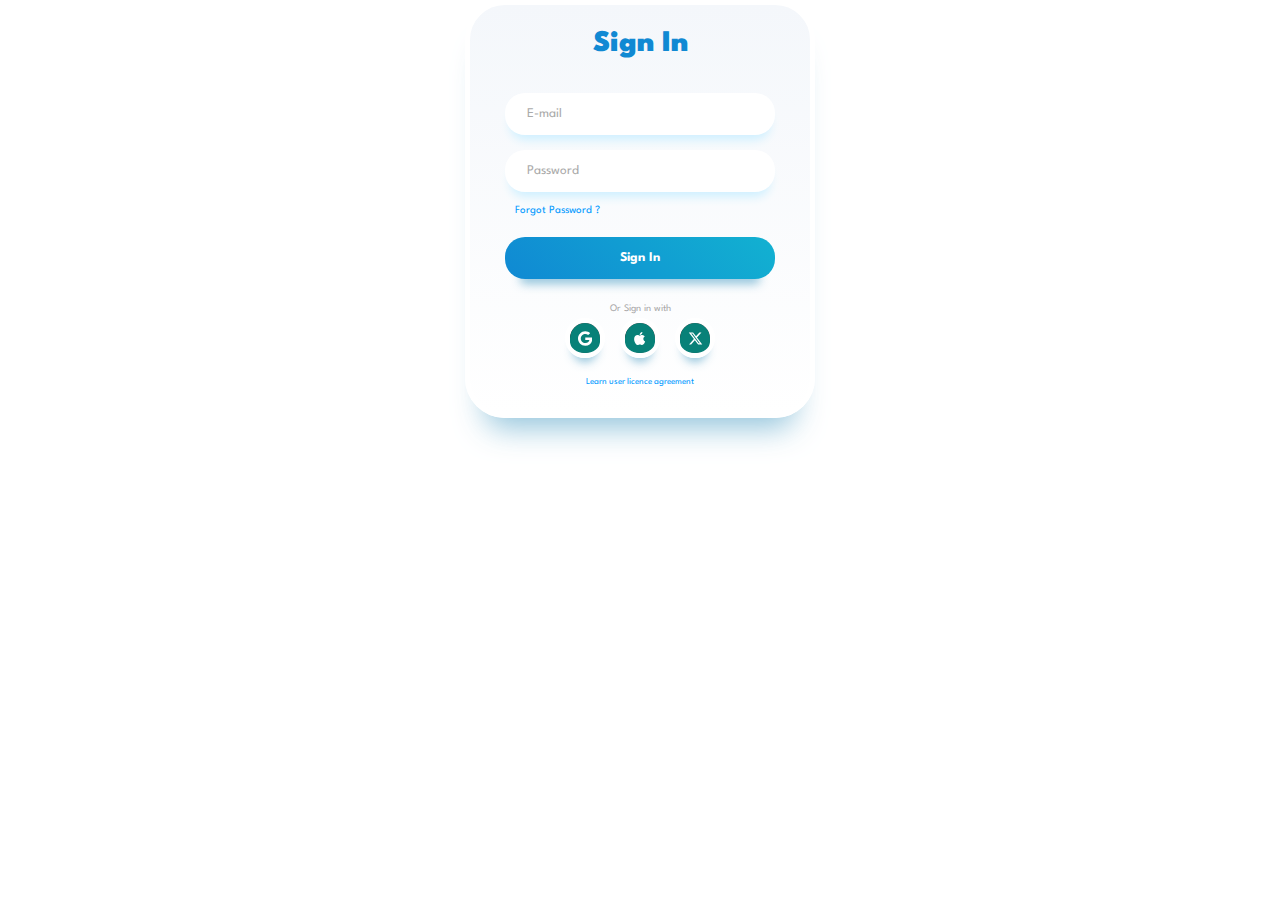
<file: index.html>
<!DOCTYPE html>
<html lang="en">
<head>
  <meta charset="UTF-8">
  <meta name="viewport" content="width=device-width, initial-scale=1.0">
  <title>Signup Form</title>
  <link rel="stylesheet" href="style.css">
</head>
  <div class="container">
    <div class="heading">Sign In</div>
    <form action="Home.html" class="form">
      <input required="" class="input" type="email" name="email" id="email" placeholder="E-mail">
      <input required="" class="input" type="password" name="password" id="password" placeholder="Password">
      <span class="forgot-password"><a href="#">Forgot Password ?</a></span>
      <input class="login-button" type="submit" value="Sign In">
      
    </form>
    <div class="social-account-container">
        <span class="title">Or Sign in with</span>
        <div class="social-accounts">
          <button class="social-button google">
            <svg class="svg" xmlns="http://www.w3.org/2000/svg" height="1em" viewBox="0 0 488 512">
              <path d="M488 261.8C488 403.3 391.1 504 248 504 110.8 504 0 393.2 0 256S110.8 8 248 8c66.8 0 123 24.5 166.3 64.9l-67.5 64.9C258.5 52.6 94.3 116.6 94.3 256c0 86.5 69.1 156.6 153.7 156.6 98.2 0 135-70.4 140.8-106.9H248v-85.3h236.1c2.3 12.7 3.9 24.9 3.9 41.4z"></path>
            </svg></button>
          <button class="social-button apple">
            <svg class="svg" xmlns="http://www.w3.org/2000/svg" height="1em" viewBox="0 0 384 512">
              <path d="M318.7 268.7c-.2-36.7 16.4-64.4 50-84.8-18.8-26.9-47.2-41.7-84.7-44.6-35.5-2.8-74.3 20.7-88.5 20.7-15 0-49.4-19.7-76.4-19.7C63.3 141.2 4 184.8 4 273.5q0 39.3 14.4 81.2c12.8 36.7 59 126.7 107.2 125.2 25.2-.6 43-17.9 75.8-17.9 31.8 0 48.3 17.9 76.4 17.9 48.6-.7 90.4-82.5 102.6-119.3-65.2-30.7-61.7-90-61.7-91.9zm-56.6-164.2c27.3-32.4 24.8-61.9 24-72.5-24.1 1.4-52 16.4-67.9 34.9-17.5 19.8-27.8 44.3-25.6 71.9 26.1 2 49.9-11.4 69.5-34.3z"></path>
            </svg>
          </button>
          <button class="social-button twitter">
            <svg class="svg" xmlns="http://www.w3.org/2000/svg" height="1em" viewBox="0 0 512 512">
              <path d="M389.2 48h70.6L305.6 224.2 487 464H345L233.7 318.6 106.5 464H35.8L200.7 275.5 26.8 48H172.4L272.9 180.9 389.2 48zM364.4 421.8h39.1L151.1 88h-42L364.4 421.8z"></path>
            </svg>
          </button>
        </div>
      </div>
      <span class="agreement"><a href="#">Learn user licence agreement</a></span>
  </div>

  
</body>
</html>
</file>
<file: style.css>
@import url("https://fonts.googleapis.com/css2?family=Spartan:wght@100;200;300;400;500;600;700;800;900&display=swap");

* {
  margin: 0;
  padding: 0;
  box-sizing: border-box;
  font-family: "Spartan", sans-serif;
}

html {
  scroll-behavior: smooth;
}

/* Global Styles */

h1 {
  font-size: 50px;
  line-height: 64px;
  color: #222;
}

h2 {
  font-size: 46px;
  line-height: 54px;
  color: #222;
}

h4 {
  font-size: 20px;
  color: #222;
}

h6 {
  font-weight: 700;
  font-size: 12px;
}

p {
  font-size: 16px;
  color: #465b52;
  margin: 15px 0 20px 0;
}

.section-p1 {
  padding: 40px 80px;
}

.section-m1 {
  margin: 40px 0;
}

body {
  width: 100%;
}
/*HEADER*/
#header{
    display: flex;
    align-items: center;
    justify-content: space-between;
    padding: 20px 80px;
    background-color: #e3e3e3;
    box-shadow: 0 5px 15px rgba(0, 0, 0, 0.06);
    z-index: 999;
    position: sticky;
    top: 0;
    left: 0;
}
#navbar{
    display: flex;
    align-items: center;
    justify-content: center;
}
#navbar li{
    list-style: none;
    padding: 0 20px;
    position: relative;
}
#navbar li a{
    text-decoration: none;
    font-size: 16px;
    font-weight: 600;
    color: #1a1a1a;
    transition: 0.3s ease ;
}
#navbar li a:hover,
#navbar li a.active{
    color: red;

}
#navbar li a.active::after,
#navbar li a:hover::after{
    content: "";
    width: 30%;
    height: 2px;
    background: red;
    position: absolute;
    bottom: -4px;
    left: 20px;
}
#mobile{
    display: none;
    align-items: center;
}
/*HOMEPAGE*/
#hero{
    background-image: url("https://img.freepik.com/free-vector/white-technology-background_23-2148390327.jpg");
    height: 60vh;
    width: 100%;
    background-size: cover;
    background-position: top 25% right 0;
    padding: 0 80px;
    display: flex;
    flex-direction: column;
    align-items: flex-start;
    justify-content: center;
}
#hero h4{
    padding-bottom: 15px;
}
#hero h1{
 color: #088178;
}
#hero img{
    margin-top: 60px;
    border: 1px solid black;
    box-shadow: 0 0 10px rgba(0,0,0,.5);
    max-width: 200px;

}
#hero button{
    background-image: url("src/button.png");
    background-color: transparent;
    color: #f8ffff;
    border: 0;
    background-repeat: no-repeat;
    cursor: pointer;
    font-weight: 15px;
    padding: 14px 80px 14px 65px;
   }
   #product1{
    text-align: center;
   }
   #product1 .pro-container{
    display: flex;
    justify-content: space-between;
    padding-top: 20px;
    flex-wrap: wrap;
   }
   #product1 .pro{
    width: 23%;
    min-width: 250px;
    padding: 10px 12px;
    border: 1px solid #cce7d0;
    border-radius: 25px;
    cursor: pointer;
    box-shadow: 20px 20px 30px rgba(0, 0, 0, 0.02);
    margin: 15px 0;
    transition: 0.2s ease;
    position: relative;
   }
   #product1 .pro:hover{
    box-shadow: 20px 20px 30px rgba(0, 0, 0, 0.06);
   }
   #product1 .pro img{
    width: 100%;
    border-radius: 20px;
   }
   #product1 .pro .desc{
    text-align: start;
    padding: 10px 0;
   }
   #product1 .pro .desc span{
    color: #000000;
    font-size: 12px;
   }
   #product1 .pro .desc{
    padding-top: 7px;
    color: #1a1a1a;
    font-size: 14;
   }
   #product1 .pro .desc i{
    font-size: 12px;
    color: rgb(243, 181, 25);
   }
   #product1 .pro .desc h4{
    padding-top: 7px;
    font-weight: 14px;
    font-weight: 700;
    color: #088178;
   }
   #product1 .pro .fa{
    width: 40px;
    height: 40px;
    line-height: 40px;
    border-radius: 50px;
    background-color: #e8f6e8;
    color: #088178;
    border: 1px solid #cce7d0;
    position: absolute;
    bottom: 20px;
    right: 10px;
   }
  
  

  button {
    appearance: button;
    background-color: #088178;
    border: solid transparent;
    border-radius: 16px;
    border-width: 0 0 4px;
    box-sizing: border-box;
    color: #FFFFFF;
    cursor: pointer;
    display: inline-block;
    font-size: 15px;
    font-weight: 700;
    letter-spacing: .8px;
    line-height: 20px;
    margin: 0;
    outline: none;
    overflow: visible;
    padding: 13px 19px;
    text-align: center;
    text-transform: uppercase;
    touch-action: manipulation;
    transform: translateZ(0);
    transition: filter .2s;
    user-select: none;
    -webkit-user-select: none;
    vertical-align: middle;
    white-space: nowrap;
   }
   
   button:after {
    background-clip: padding-box;
    background-color: #088178;
    border: solid transparent;
    border-radius: 16px;
    border-width: 0 0 4px;
    bottom: -4px;
    content: "";
    left: 0;
    position: absolute;
    right: 0;
    top: 0;
    z-index: -1;
   }
   
   button:main, button:focus {
    user-select: auto;
   }
   
   button:hover:not(:disabled) {
    filter: brightness(1.1);
   }
   
   button:disabled {
    cursor: auto;
   }
   
   button:active:after {
    border-width: 0 0 0px;
   }
   
   button:active {
    padding-bottom: 10px;
   }


   #newsletter{
    display: flex;
    justify-content: space-between;
    flex-wrap: wrap;
    align-items: center;
    background-position: 20% 30%;
    background-color: #041e42;
   }
   #newsletter h4{
    font-size: 22px;
    font-weight: 700;
    color: #fff;
   }
   #newsletter p{
    font-size: 14px;
    font-weight: 700;
    color: #fff;
   }
   #newsletter p span{
    color: #ffd27f;
   }
   #newsletter .form{
    display: flex;
    width: 40%;
   }
   #newsletter input{
    height: 3.125rem;
    padding: 0 1.25rem;
    font-size: 14px; 
    width: 100%;
    border: 1px solid transparent;
    border-radius: 4px;
    outline: none;
    border-top-right-radius: 5px;
    border-bottom-right-radius: 5px;
   }
   #newsletter button{
    background-color: #088178;
    color: #fff;
    white-space: nowrap;
    border-top-left-radius: 10px;
    border-bottom-left-radius: 10px;
    cursor: pointer;
}

/*FOOTER*/
footer{
    display: flex;
    flex-wrap: wrap;
    justify-content: space-between;
}
footer .col{
    display: flex;
    flex-direction: column;
    align-items: flex-start;
    margin-bottom: 20px;
}
footer .logo{
    margin-bottom: 30px;
}
footer h4{
    font-size: 14px;
    padding-bottom: 20px;
}
footer p{
    font-size: 13px;
    margin:  0 0 8px 0;

}
footer a{
    font-size: 13px;
   text-decoration: none;
   color: black;
   margin-bottom: 10px;
    
}
footer .copyright{
    width:100% ;
    text-align: center ;
}


/*SHOP PAGE*/
#page-header{
    background-image: url('https://www.robertbird.com/wp-content/uploads/2021/02/rbg-construction-engineering-screen-sillo-design-7-3000px-01-min.png');
    height: 600px;
    width:auto;
    background-size: cover;
    display: flex;
    justify-content: center;
    text-align: center;
    flex-direction: column;
    padding: 14px;
    
}
#pagination{
    text-align: center;
}
#pagination a{
    text-decoration: none;
    background-color: #088178;
    padding: 15px 20px;
    border-radius: 4px;
    color: #fff;
    font-weight: 600;
}
#pagination a i{
    font-size: 16px;
    font-weight: 600;
}
#page-header h2,#page-header p{
    color: #000000;
}
#page-header h4{
    font-size: 50px;
}

/*single product*/
#prodetails{
    display: flex;
    padding-top: 24px;
}
#prodetails .single-pro-image{
    width: 40%;
    margin-right: 50px;
}
.small-img-group{
    display: flex;
    justify-content: space-between;
}

.small-img-col{
    flex-basis: 24%;
    cursor: pointer;
    display: flex;
   
}
#prodetails .single-pro-details{
    width: 50%;
    padding-top: 30px;
}
#prodetails .single-pro-details h4{
    padding: 40px 0 20px 0;
}
#prodetails .single-pro-details h2{
    font-size: 26px;
}
#prodetails .single-pro-details select{
    display: block;
    padding: 5px 10px;
    margin-bottom: 10px;
}
#prodetails .single-pro-details input{
    width: 50px;
    height: 47px;
    padding-left: 10px;
    font-size: 16px;
    margin: 10px;
}
#prodetails .single-pro-details button{
    background-color: #088178;
    color: #fff;
    height: 50px;
}
#prodetails .single-pro-details span{
    line-height: 29px;
}

/*ABOUT*/
#page-header2.about-header {
   background-image: url("banner.png");
   height: 600px;
    width: auto;
    background-size: cover;
    display: flex;
    justify-content: center;
    text-align: center;
    flex-direction: column;
    padding: 14px;
}
#about-head{
    display: flex;
    align-items: center;
}
#page-header2 h4{
    color: #cce7d0;
    font-size: 50px;
}

#page-header2 p{
    color: #cce7d0;
    font-size: 15px;
}
#about-head img{
    width: 50%;
    height: auto;
}
#about-head div{
    padding-left: 40px;
}

/*contact page*/
#contact-details{
    display: flex;
    align-items: center;
    justify-content: space-between;
}
#contact-details .details{
    width: 40%;
}
#contact-details .details span,#form-details form span{
    font-size: 20px;
}
#contact-details .details h2,#form-details form h2{
    font-size: 26px;
    line-height: 35px;
    padding: 20px 0;
}
#contact-details .details h3{
    font-size: 14px;
    padding-bottom: 25px;
}
#contact-details .details li{
    list-style: none;
    display: flex;
    padding: 10px 0;
}
#contact-details .details li i{
    font-size: 14px;
    padding-right: 22px;
}
#contact-details .details li p{
    margin: 0;
    font-size: 14px;
}
#contact-details .map{
    width: 55%;
    height: 400px;
}
#contact-details .map iframe{
    width: 100%;
    height: 100%;
}
#form-details {
    display: flex;
    justify-content: space-between;
    margin: 30px;
    padding: 80px;border: 1px solid #e1e1e1;
}
#form-details form{
    width: 65%;
    display: flex;
    flex-direction: column;
    align-items: flex-start;
}
#form-details form input,#form-details form textarea{
    width: 100%;
    padding: 12px 15px;
    outline: none;
    margin-bottom: 20px;
    border: 1px solid #e1e1e1;
}
#form-details form button{
    background-color: #088178;
    color: #fff;
}
#form-details .people div {
    padding-bottom: 25px;
    display: flex;
    align-items: flex-start;
}
#form-details .people div img{
    width: 65px;
    height: 65px;
    object-fit: cover;
    margin-right: 15px;
}
#form-details .people div p{
    margin: 0;
    font-size: 13px;
    line-height: 25px;

}
#form-details .people div span {
    display: block;
    font-size: 16px;
    font-weight: 600;
    color: black;
}

/*cart*/
#cart table{
    width: 100%;
    border-collapse: collapse;
    table-layout: fixed;
    white-space: nowrap;
}
#cart table img{
    width: 70px;
}

#cart table td:nth-child(1){
    width: 150px;
    text-align: center;
}
#cart table td:nth-child(2){
    width: 350px;
    text-align: center;
}
#cart table td:nth-child(3),#cart table td:nth-child(4),#cart table td:nth-child(5){
    width: 150px;
    text-align: center;
}
#cart table td:nth-child(4) input{
    width: 70px;
    padding: 10px 5px 10px 15px;
}
#cart table thead{
    border: 1px solid #e1e1e1;
    border-left: none;
    border-right: none;
}
#cart table thead td{
    font-weight: 700;
    text-transform: uppercase;
    font-size: 13px;
    padding: 18px 0;
}

#cart table tbody tr td{
    padding-top: 15px;
}
#cart table tbody  td{
    font-size: 13px;
}

.container {
    max-width: 350px;
    background: #F8F9FD;
    background: linear-gradient(0deg, rgb(255, 255, 255) 0%, rgb(244, 247, 251) 100%);
    border-radius: 40px;
    padding: 25px 35px;
    border: 5px solid rgb(255, 255, 255);
    box-shadow: rgba(133, 189, 215, 0.8784313725) 0px 30px 30px -20px;
    margin: 0 auto; /* Center the container horizontally */
   
  }
  
  .heading {
    text-align: center;
    font-weight: 900;
    font-size: 30px;
    color: rgb(16, 137, 211);
  }
  
  .form {
    margin-top: 20px;
  }
  
  .form .input {
    width: 100%;
    background: white;
    border: none;
    padding: 15px 20px;
    border-radius: 20px;
    margin-top: 15px;
    box-shadow: #cff0ff 0px 10px 10px -5px;
    border-inline: 2px solid transparent;
  }
  
  .form .input::-moz-placeholder {
    color: rgb(170, 170, 170);
  }
  
  .form .input::placeholder {
    color: rgb(170, 170, 170);
  }
  
  .form .input:focus {
    outline: none;
    border-inline: 2px solid #12B1D1;
  }
  
  .form .forgot-password {
    display: block;
    margin-top: 10px;
    margin-left: 10px;
  }
  
  .form .forgot-password a {
    font-size: 11px;
    color: #0099ff;
    text-decoration: none;
  }
  
  .form .login-button {
    display: block;
    width: 100%;
    font-weight: bold;
    background: linear-gradient(45deg, rgb(16, 137, 211) 0%, rgb(18, 177, 209) 100%);
    color: white;
    padding-block: 15px;
    margin: 20px auto;
    border-radius: 20px;
    box-shadow: rgba(133, 189, 215, 0.8784313725) 0px 20px 10px -15px;
    border: none;
    transition: all 0.2s ease-in-out;
  }
  
  .form .login-button:hover {
    transform: scale(1.03);
    box-shadow: rgba(133, 189, 215, 0.8784313725) 0px 23px 10px -20px;
  }
  
  .form .login-button:active {
    transform: scale(0.95);
    box-shadow: rgba(133, 189, 215, 0.8784313725) 0px 15px 10px -10px;
  }
  
  .social-account-container {
    margin-top: 25px;
  }
  
  .social-account-container .title {
    display: block;
    text-align: center;
    font-size: 10px;
    color: rgb(170, 170, 170);
  }
  
  .social-account-container .social-accounts {
    width: 100%;
    display: flex;
    justify-content: center;
    gap: 15px;
    margin-top: 5px;
  }
  
  .social-account-container .social-accounts .social-button {
    background: linear-gradient(45deg, rgb(0, 0, 0) 0%, rgb(112, 112, 112) 100%);
    border: 5px solid white;
    padding: 5px;
    border-radius: 50%;
    width: 40px;
    aspect-ratio: 1;
    display: grid;
    place-content: center;
    box-shadow: rgba(133, 189, 215, 0.8784313725) 0px 12px 10px -8px;
    transition: all 0.2s ease-in-out;
  }
  
  .social-account-container .social-accounts .social-button .svg {
    fill: white;
    margin: auto;
  }
  
  .social-account-container .social-accounts .social-button:hover {
    transform: scale(1.2);
  }
  
  .social-account-container .social-accounts .social-button:active {
    transform: scale(0.9);
  }
  
  .agreement {
    display: block;
    text-align: center;
    margin-top: 15px;
  }
  
  .agreement a {
    text-decoration: none;
    color: #0099ff;
    font-size: 9px;
  }


@media (max-width:799px) {
    #navbar {
        display: flex;
        flex-direction: column;
        align-items: flex-start;
        justify-content: flex-start;
        position: fixed;
        top: 0;
        right: -300px;
        height: 100vh;
        width: 300px;
        background-color: #E3E6f3;
        box-shadow: 0 4px 60px rgba(0, 0, 0, 0.1);
        padding: 80px 0 0 10px;
        transition: 0.3s;
    }
    #navbar .active{
        right: 0px;
    }
    #navbar li{
        margin-bottom: 25px;
    }
    #mobile {
        display: flex;
        align-items: center;
    }
    #mobile i{
        color: black;
        font-size: 24px;
        padding-left: 20px;
    }
    #close{
        position: absolute;
        top: 30px;
        left: 30px;
        color: #222;
        font-size: 24px;
    }
    /*FOOTER*/
    #newsletter .form {
        display: flex;
        width: 100%;
    }
    /*about page*/

    #about-head {
        flex-direction: column;
    }
    #about-head img{
        width: 100%;
        margin-bottom: 20px;
    }
    #about-head div{
        padding-left: 0px;
    }
    /*contact page*/
    #form-details {
        padding: 40px;
    }
    #form-details form{
        width: 50%;
    }
}

@media (max-width:477px) {
    .section-p1{
        padding: 20px;
    }
    #header{
        padding: 10px 30px;
    }
    h1{
        font-size: 38px;
    }
    h2{
        font-size: 32px;
    }
    #hero{
        padding: 0 20px;
        background-position: 55%;
    }
    /*contact*/
    #contact-details .details{
        width: 100%;
        margin-bottom: 30px;
    }
    #contact-details .map{
        width: 100%;
    }
    #form-details{
        margin: 10px;
        padding: 30px 10px;
        flex-wrap: wrap;
    }
    #form-details form{
        width: 100%;
        margin-bottom: 30px;
    }
}
</file>
